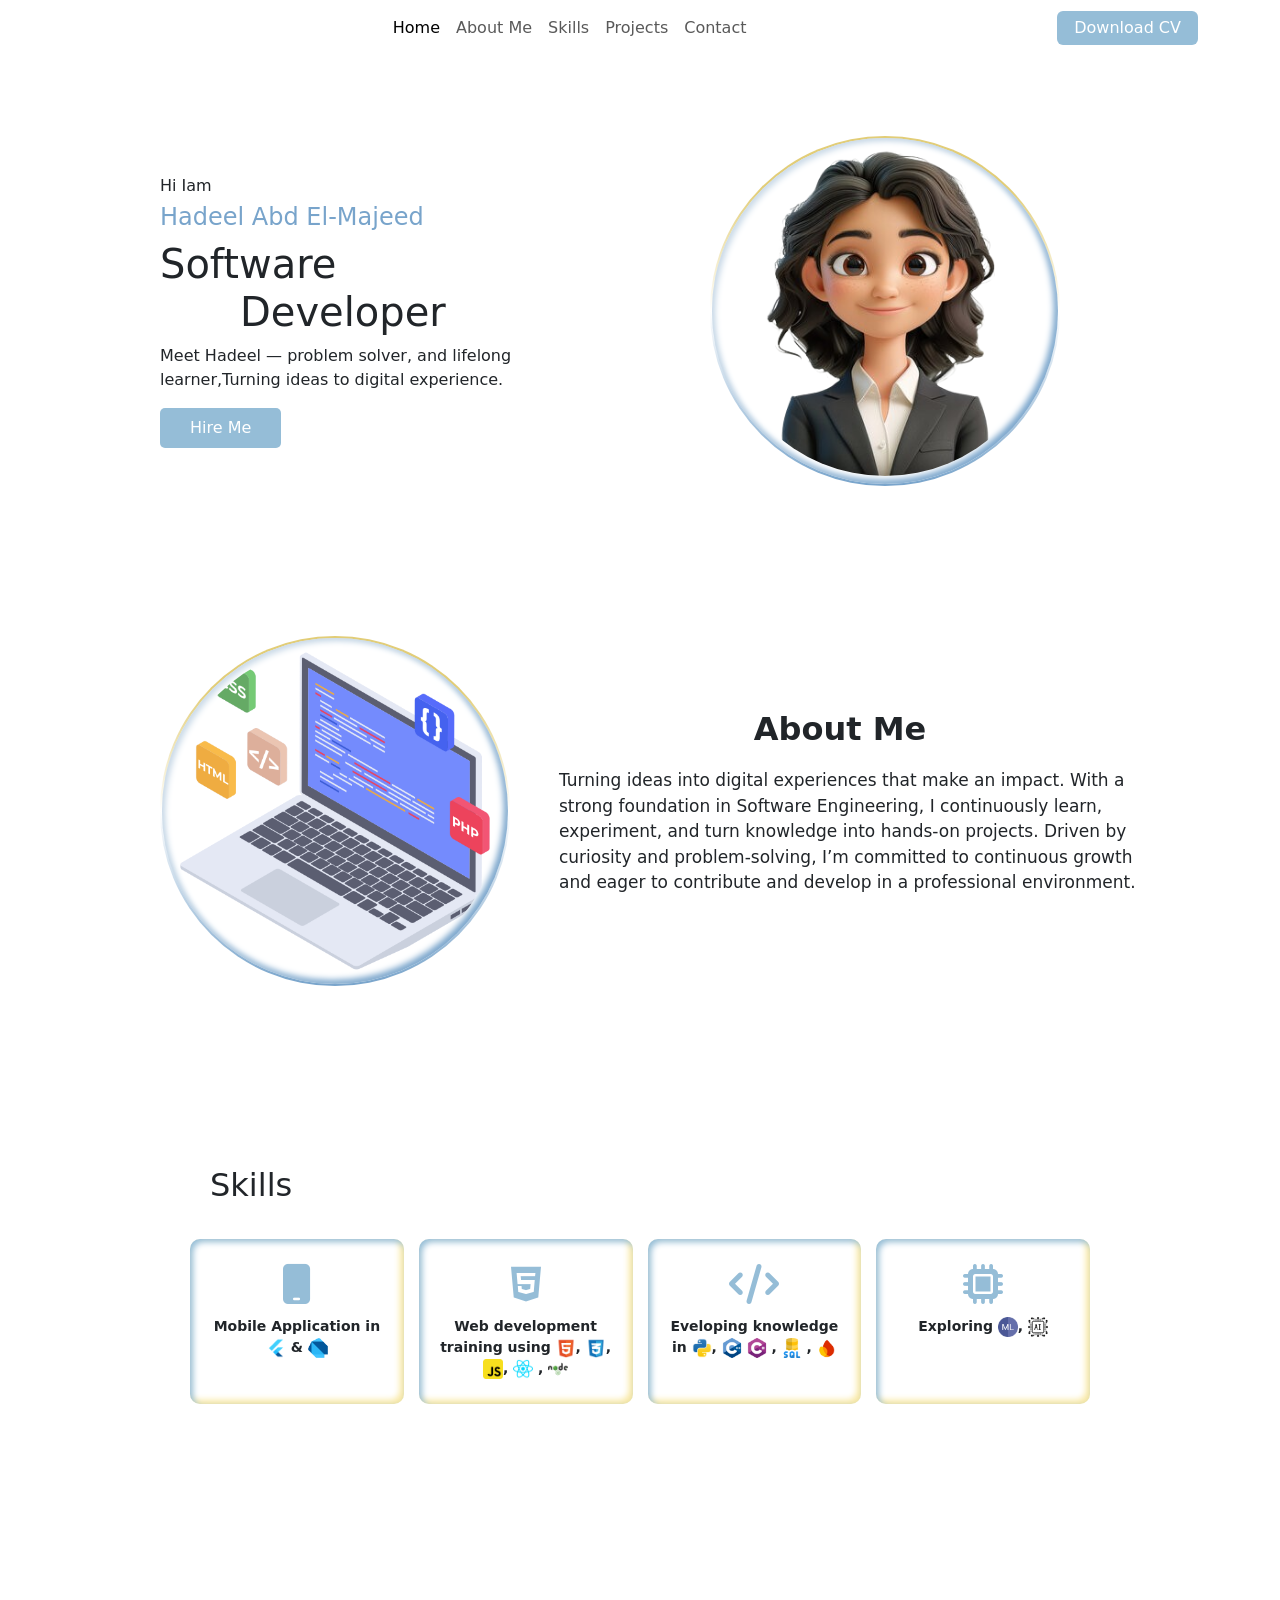
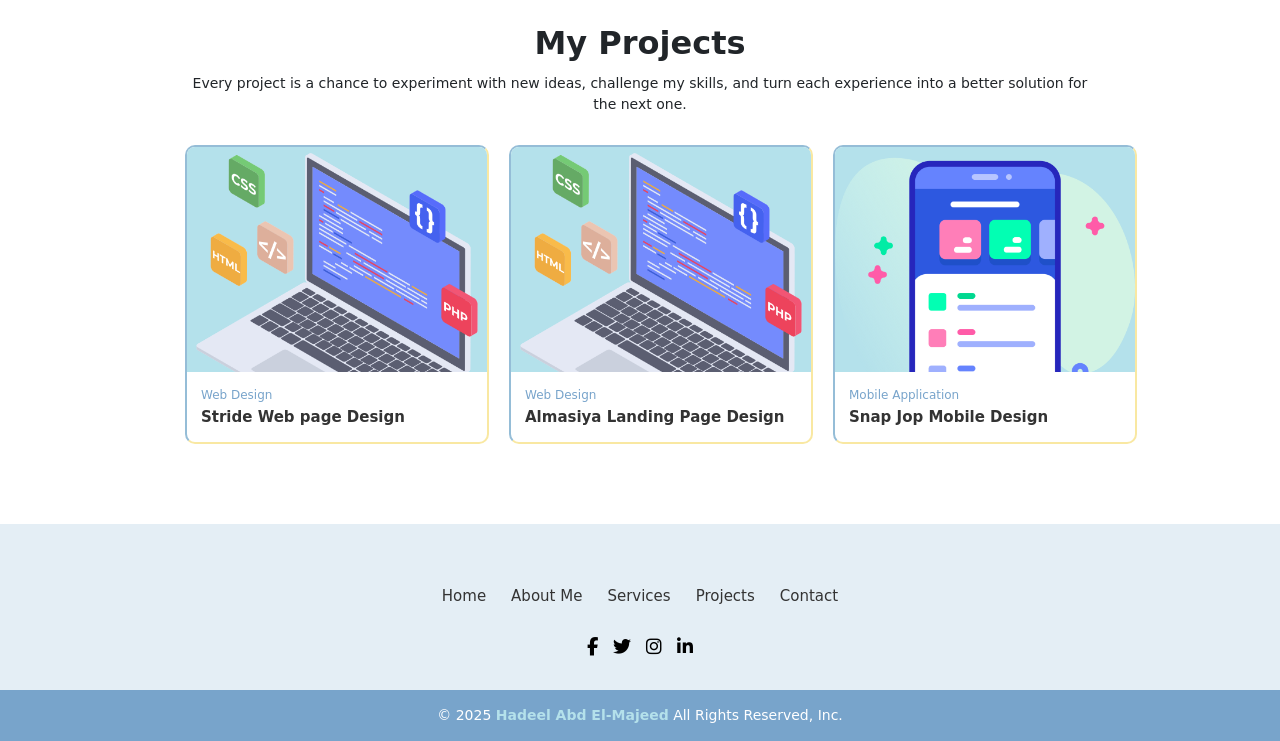
<file: index.html>
<!doctype html>
<html lang="en">
  <head>
    <meta charset="UTF-8" />
    <meta name="viewport" content="width=device-width, initial-scale=1.0" />
    <title>Portfolio</title>
    <link rel="stylesheet" href="./style/style.css" />
    <link
      rel="stylesheet"
      href="https://cdn-uicons.flaticon.com/uicons-regular-rounded/css/uicons-regular-rounded.css"
    />
    <link
      rel="stylesheet"
      href="https://cdnjs.cloudflare.com/ajax/libs/font-awesome/6.5.1/css/all.min.css"
    />
    <link
      href="https://cdn.jsdelivr.net/npm/bootstrap@5.3.2/dist/css/bootstrap.min.css"
      rel="stylesheet"
    />
  </head>

  <body>
    <nav
      class="navbar navbar-expand-lg ms-auto sticky-top bg-body"
      style="margin-bottom: 50px"
    >
      <div class="container">
        <!--         
      
        <a class="navbar-brand fw-bold" href="#">COMPANY</a> -->

        <button
          class="navbar-toggler"
          type="button"
          data-bs-toggle="collapse"
          data-bs-target="#navbarNav"
          aria-controls="navbarNav"
          aria-expanded="false"
          aria-label="Toggle navigation"
        >
          <span class="navbar-toggler-icon"></span>
        </button>

        <div class="collapse navbar-collapse" id="navbarNav">
          <ul class="navbar-nav mx-auto mb-2 mb-lg-0 text-center">
            <li class="nav-item">
              <a class="nav-link active" aria-current="page" href="#">Home</a>
            </li>
            <li class="nav-item">
              <a class="nav-link" href="#aboutMe">About Me</a>
            </li>
            <li class="nav-item">
              <a class="nav-link" href="#skills-containar">Skills</a>
            </li>
            <li class="nav-item">
              <a class="nav-link" href="#project-containar">Projects</a>
            </li>
            <li class="nav-item">
              <a class="nav-link" href="tel:+962 795188085">Contact</a>
            </li>
          </ul>

          <div class="d-flex justify-content-center mt-2 mt-lg-0">
            <a href="#" class="text-decoration-none">
              <a href="./assets/CV/Hadeel CV-1.pdf"
                target="_blank"
                ><button id="downlaodCv" class="btn px-3 py-1 text-white">
                  Download CV
                </button></a
              >
            </a>
          </div>
        </div>
      </div>
    </nav>
    <main class="main-container">
      <div id="top-containar" style="margin-top: 10px">
        <div id="containar-info">
          <div id="info">
            <span> Hi Iam </span>
            <h4 id="name">Hadeel Abd El-Majeed</h4>
            <h1 id="job-title">
              Software<br />
              <span class="indent-title">Developer</span>
            </h1>

            <p id="description-text">
              Meet Hadeel — problem solver, and lifelong learner,Turning ideas
              to digital experience.
            </p>

            <a href="mailto:hadeel.abdelmajeed@gmail.com"><button id="btn-hire">Hire Me</button></a>
          </div>
        </div>
        <div id="container-img">
          <div id="img">
            <img
              src="./assets/images/avatar-removebg-preview.png"
              alt="Profile"
              class="avatar-img"
            />
          </div>
          <!-- <div id="icon">
                <a href=""><i class="fa-brands fa-facebook"></i></a>
          </div> -->
        </div>
      </div>

      <div id="aboutMe">
        <div id="aboutMe-img">
          <img src="./assets/images/web-development.png" alt="Profile" />
        </div>
        <div id="aboutMe-info">
          <h2>About Me</h2>
          <p id="paragraph-aboutMe">
            Turning ideas into digital experiences that make an impact. With a
            strong foundation in Software Engineering, I continuously learn,
            experiment, and turn knowledge into hands-on projects. Driven by
            curiosity and problem-solving, I’m committed to continuous growth
            and eager to contribute and develop in a professional environment.
          </p>
        </div>
      </div>

      <div id="skills-containar">
        <section id="skills-title">
          <h2>Skills</h2>
        </section>

        <div id="section-skills">
          <div class="skills-card">
            <i class="fa-solid fa-mobile"></i>
            <p>
              Mobile Application in
              <img
                class="icon-skills"
                src="./assets/images/flutter-svgrepo-com.png"
                alt="flutter "
                title="Flutter"
              />
              &
              <img
                class="icon-skills"
                src="./assets/images/Dart_logo.png"
                alt="dart "
                title="Dart"
              />
            </p>
          </div>

          <div class="skills-card">
            <i class="fa-brands fa-html5"></i>
            <p>
              Web development training using
              <img
                class="icon-skills"
                src="./assets/images/html-5-svgrepo-com.png"
                alt="html "
                title="HTML"
              />,
              <img
                class="icon-skills"
                src="./assets/images/css-3-svgrepo-com.png"
                alt="CSS "
                title="CSS"
              />,
              <img
                class="icon-skills"
                src="./assets/images/javascript-svgrepo-com.png"
                alt="javascript "
                title="JavaScript"
              />,
              <img
                class="icon-skills"
                src="./assets/images/reactjs-svgrepo-com.png"
                alt="reactjs"
                title="ReactJs"
              />
              ,
              <img
                class="icon-skills"
                src="./assets/images/nodejs-1-logo-svgrepo-com.png"
                alt="nodejs"
                title="NodeJs"
              />
            </p>
          </div>
          <div class="skills-card">
            <i class="fa-solid fa-code"></i>
            <p>
              Eveloping knowledge in
              <img
                class="icon-skills"
                src="./assets/images/python-svgrepo-com.png"
                alt="python-svgrepo-com"
                title="Python"
              />,
              <img
                class="icon-skills"
                src="./assets/images/c-.png"
                alt="c++"
                title="C++"
              />
              <img
                class="icon-skills"
                src="./assets/images/c-sharp.png"
                alt="c#"
                title="C#"
              />
              ,
              <img
                class="icon-skills"
                src="./assets/images/sql-server.png"
                alt="SQL"
                title="SQL"
              />
              ,
              <img
                class="icon-skills"
                src="./assets/images/firebaselogo.png"
                alt="firebase"
                title="Firebase"
              />
            </p>
          </div>
          <div class="skills-card">
            <i class="fa-solid fa-microchip"></i>
            <p>
              Exploring
              <img
                class="icon-skills"
                src="./assets/images/ml.png"
                alt="Machine Learning"
                title="Machine Learning"
              />,
              <img
                class="icon-skills"
                src="./assets/images/AI.png"
                alt="Artificial Intelligence"
                title="Artificial Intelligence"
              />
            </p>
          </div>
        </div>
      </div>

      <div id="project-containar">
        <section id="project-header">
          <h2>My Projects</h2>
          <p id="project-desc">
            Every project is a chance to experiment with new ideas, challenge my
            skills, and turn each experience into a better solution for the next
            one.
          </p>
        </section>

        <div id="projects-section">
          <a href="#" class="project-link">
            <div class="card-project">
              <div class="project-img-wrap">
                <img
                  class="project-img"
                  src="./assets/images/web-development.png"
                  alt="AirCalling Landing Page"
                />
              </div>
              <span class="project-category">Web Design</span>
              <h6 class="project-title">Stride Web page Design</h6>
            </div></a
          >

          <a href="#" class="project-link">
            <div class="card-project">
              <div class="project-img-wrap">
                <img
                  class="project-img"
                  src="./assets/images/web-development.png"
                  alt="Business Landing Page"
                />
              </div>
              <span class="project-category">Web Design</span>
              <h6 class="project-title">Almasiya Landing Page Design</h6>
            </div>
          </a>

          <a href="#" class="project-link">
            <div class="card-project">
              <div class="project-img-wrap">
                <img
                  class="project-img"
                  src="./assets/images/user-interface.png"
                  alt="Ecom Web Page"
                />
              </div>
              <span class="project-category">Mobile Application</span>
              <h6 class="project-title">Snap Jop Mobile Design</h6>
            </div>
          </a>
        </div>
      </div>
    </main>

    <footer class="footer">
      <!-- Top part: white background -->
      <div class="footer-top">
        <!-- Navigation links -->
        <ul class="footer-links">
          <li><a href="#">Home</a></li>
          <li><a href="#">About Me</a></li>
          <li><a href="#">Services</a></li>
          <li><a href="#">Projects</a></li>
          <li><a href="#">Contact</a></li>
        </ul>

        <!-- Social icons -->
        <div class="footer-icons">
          <a href="https://www.facebook.com/share/18kJuqzCCi/?mibextid=wwXIfr"
          target="_blank"
            ><i class="fa-brands fa-facebook-f"></i
          ></a>
          <a href="https://x.com/hadeelabdelmjed?s=11&t=0XwKX7gct5JsSlhyVmlChg"
          target="_blank"
            ><i class="fa-brands fa-twitter"></i
          ></a>
          <a
            href="https://www.instagram.com/hadeel_abdelmajeed?stkn=MWpycjRxaXc5cHhhMA%3D%3D&utm_source=qr"
            target="_blank"
            ><i class="fa-brands fa-instagram"></i
          ></a>
          <a
            href="https://www.linkedin.com/in/hadeel-abd-el-majeed-aa49a2231?utm_source=share_via&utm_content=profile&utm_medium=member_ios"
             target="_blank"
            ><i class="fa-brands fa-linkedin-in"></i
          ></a>
        </div>
      </div>

      <!-- Bottom part: dark gray bar -->
      <div class="footer-bottom">
        <p>
          © 2025 <span class="brand-name">Hadeel Abd El-Majeed</span> All Rights
          Reserved, Inc.
        </p>
      </div>
    </footer>

    <script src="https://cdn.jsdelivr.net/npm/bootstrap@5.3.2/dist/js/bootstrap.bundle.min.js"></script>
  </body>
</html>
</file>
<file: style/style.css>
:root {
  --main-color: #78a4cb;
  --second-color: #95bdd7;
  --third-color: #b4e1eb;
  --accent-color: #f9e8a2;
}


body {
  margin: 0;
  font-family: sans-serif;
}

#downlaodCv {
  background-color: var(--second-color);
}

#downlaodCv:hover {
  background-color: var(--accent-color);
  color: #333;
  box-shadow: rgba(50, 50, 93, 0.25) 0px 50px 100px -20px,
    rgba(0, 0, 0, 0.3) 0px 30px 60px -30px,
    rgba(10, 37, 64, 0.35) 0px -2px 6px 0px inset;

}

.main-container {
  min-width: 400px;
  max-width: 1000px;
  width: 100%;
  margin: 20px auto;
  padding: 20px;
}

/* ===== Top ===== */
#top-containar {
  display: grid;
  grid-template-columns: repeat(2, 1fr);
  gap: 20px;
  align-items: center;
}

#container-info,
#aboutMe-info {
  display: flex;
  flex-direction: column;
}

#name {
  color: var(--main-color, red);
  padding-top: 5px;
}

#job-title span {
  margin-left: 80px;
}

#description-text,
#paragraph-aboutMe {
  max-width: 900px;
}

/* Buttons */
#btn-hire {
  align-self: flex-start;
  border: none;
  padding: 8px 30px;
  border-radius: 5px;
  background-color: var(--second-color);
  color: white;
  cursor: pointer;
  transition: background-color 0.3s ease;
  -webkit-animation: bounce-top 0.9s both;
  animation: bounce-top 0.9s both;
}

@-webkit-keyframes btn-hire {
  0% {
    -webkit-transform: translateY(-45px);
    transform: translateY(-45px);
    -webkit-animation-timing-function: ease-in;
    animation-timing-function: ease-in;
    opacity: 1;
  }

  24% {
    opacity: 1;
  }

  40% {
    -webkit-transform: translateY(-24px);
    transform: translateY(-24px);
    -webkit-animation-timing-function: ease-in;
    animation-timing-function: ease-in;
  }

  65% {
    -webkit-transform: translateY(-12px);
    transform: translateY(-12px);
    -webkit-animation-timing-function: ease-in;
    animation-timing-function: ease-in;
  }

  82% {
    -webkit-transform: translateY(-6px);
    transform: translateY(-6px);
    -webkit-animation-timing-function: ease-in;
    animation-timing-function: ease-in;
  }

  93% {
    -webkit-transform: translateY(-4px);
    transform: translateY(-4px);
    -webkit-animation-timing-function: ease-in;
    animation-timing-function: ease-in;
  }

  25%,
  55%,
  75%,
  87% {
    -webkit-transform: translateY(0px);
    transform: translateY(0px);
    -webkit-animation-timing-function: ease-out;
    animation-timing-function: ease-out;
  }

  100% {
    -webkit-transform: translateY(0px);
    transform: translateY(0px);
    -webkit-animation-timing-function: ease-out;
    animation-timing-function: ease-out;
    opacity: 1;
  }
}

@keyframes bounce-top {
  0% {
    -webkit-transform: translateY(-45px);
    transform: translateY(-45px);
    -webkit-animation-timing-function: ease-in;
    animation-timing-function: ease-in;
    opacity: 1;
  }

  24% {
    opacity: 1;
  }

  40% {
    -webkit-transform: translateY(-24px);
    transform: translateY(-24px);
    -webkit-animation-timing-function: ease-in;
    animation-timing-function: ease-in;
  }

  65% {
    -webkit-transform: translateY(-12px);
    transform: translateY(-12px);
    -webkit-animation-timing-function: ease-in;
    animation-timing-function: ease-in;
  }

  82% {
    -webkit-transform: translateY(-6px);
    transform: translateY(-6px);
    -webkit-animation-timing-function: ease-in;
    animation-timing-function: ease-in;
  }

  93% {
    -webkit-transform: translateY(-4px);
    transform: translateY(-4px);
    -webkit-animation-timing-function: ease-in;
    animation-timing-function: ease-in;
  }

  25%,
  55%,
  75%,
  87% {
    -webkit-transform: translateY(0px);
    transform: translateY(0px);
    -webkit-animation-timing-function: ease-out;
    animation-timing-function: ease-out;
  }

  100% {
    -webkit-transform: translateY(0px);
    transform: translateY(0px);
    -webkit-animation-timing-function: ease-out;
    animation-timing-function: ease-out;
    opacity: 1;
  }
}


#btn-hire:hover {
  background-color: var(--accent-color);
  color: #333;
}

/* Image Containers */
#container-img,
#aboutMe-img {
  width: 350px;
  height: 350px;
  margin: 0 auto;
  border: 2px solid transparent;
  border-radius: 50%;
  background:
    linear-gradient(#ffffff, #ffffff) padding-box,
    linear-gradient(to bottom, #e2cd77 15%, #ffffff 50%, #78a4cb 100%) border-box;
  box-shadow:
    rgb(204, 219, 232) 3px 3px 6px 0px inset,
    #78a4cb -3px -3px 6px 1px inset;
  padding: 8px;
  display: flex;
  align-items: center;
  justify-content: center;
}


#container-img img,
#aboutMe-img img {
  width: 100%;
  height: 100%;
  border-radius: 50%;
  object-fit: cover;
}

/* ===== About Me ===== */
#aboutMe {
  display: grid;
  grid-template-columns: repeat(2, 1fr);
  gap: 20px;
  margin: 150px 0;
  align-items: center;
}


#aboutMe-info {
  margin: 20px 10px;
  width: 600px;
}

#aboutMe-info h2 {
  text-align: center;
  margin-bottom: 20px;
  font-weight: bold;
}

#paragraph-aboutMe {
  padding-left: 19px;
  font-size: 17px;
}

/* ===== Skills ===== */
#skills-containar {
  padding: 100px 0;
  width: 100%;
  padding: 30px;
  /* border-radius: 12px; */
  /* border: 1px solid var(--third-color); */

}

#skills-title {
  font-size: 45px;
  margin-left: 20px;
  margin-bottom: 35px;
}

#section-skills, #projects-section {
  display: grid;
  grid-template-columns: repeat(4, 1fr);
  gap: 15px;

}

.skills-card {
  min-width: 0;
  display: flex;
  flex-direction: column;
  align-items: center;
  text-align: center;
  padding: 25px 15px;
  border-radius: 10px;
  box-shadow:
    #95bdd7 3px 3px 6px 0px inset,
    #f9e8a2 -3px -3px 6px 1px inset;
  transition: background-color 0.3s ease;
}

.skills-card:hover {
  background-color: var(--accent-color);
  transform: translateY(-12px) scale(1.02);
  box-shadow: rgba(141, 171, 205, 0.3) 0px 0px 0px 3px;

}

.skills-card i {
  font-size: 40px;
  color: var(--second-color);
  margin-bottom: 12px;
}

.skills-card p {
  font-size: 14px;
  font-weight: bold;
  margin: 0;
}

.icon-skills {
  width: 20px;
  height: 20px;
}


/* ===== Projects ===== */


#project-containar {
  margin-top: 150px;
  width: 100%;
  padding: 40px 25px;
  border-radius: 12px;
  /* background-color: var(--second-color); */
  text-align: center;
}

#project-header h2 {
  /* color: white; */
  font-weight: bold;
  margin-bottom: 10px;
}

#project-desc {
  /* color: #eef5fa; */
  max-width: 900px;

  margin: 0 auto 30px;
  font-size: 14px;
}

#projects-section {
  display: grid;
  grid-template-columns: repeat(3, 1fr);
  gap: 20px;
  text-align: left;
}

.card-project {
  display: flex;
  flex-direction: column;
  align-items: flex-start;
  /* background-color: var(--second-color); */
  border-radius: 10px;
  border: 2px solid var(--second-color);
  border-bottom-color: var(--accent-color);
  border-right-color: var(--accent-color);
  /* height: 300px; */
  overflow: hidden;
  transition: transform 0.3s ease, box-shadow 0.3s ease;
}

.card-project:hover {
  transform: translateY(-8px);
  box-shadow: rgba(0, 0, 0, 0.2) 0px 10px 20px;
  box-shadow: rgba(50, 50, 93, 0.25) 0px 50px 100px -20px,
    rgba(0, 0, 0, 0.3) 0px 30px 60px -30px,
    rgba(10, 37, 64, 0.35) 0px -2px 6px 0px inset;
}

.project-img-wrap {
  width: 200;
  aspect-ratio: 4 / 3;
  background-color: var(--third-color);
  overflow: hidden;
}

.project-img {
  width: 300px;
  height: 300px;
  object-fit: cover;
}

.project-category {
  font-size: 12px;
  color: var(--main-color);
  padding: 14px 14px 0;
}

.project-title {
  font-size: 15px;
  font-weight: bold;
  padding: 4px 14px 16px;
  margin: 0;
  color: #333;
}

.project-link {
  text-decoration: none;
}




/* ===== Footer ===== */

.footer-top {
  background-color: #95bdd741;
  padding: 60px 20px 30px;
  text-align: center;
}

/* Nav links */
.footer-links {
  list-style: none;
  display: flex;
  justify-content: center;
  gap: 25px;
  margin: 0 0 25px 0;
  padding: 0;
}

.footer-links li a {
  text-decoration: none;
  color: #333;
  font-size: 15px;
}

.footer-links li a:hover {
  color: var(--main-color);
}

/* Social icons */
.footer-icons {
  display: flex;
  justify-content: center;
  gap: 15px;
}

.footer-icons a {
  color: black;
  font-size: 18px;
  text-decoration: none;
}

.footer-icons a:hover {
  color: var(--main-color);
}

/* Bottom gray bar */
.footer-bottom {
  background-color: var(--main-color);
  padding: 15px;
  text-align: center;
}

.footer-bottom p {
  margin: 0;
  color: white;
  font-size: 14px;
}

.brand-name {
  color: var(--third-color);
  font-weight: bold;
}

/* ===== Mobile ===== */
@media (max-width: 600px) {

  #top-containar,
  #aboutMe {
    grid-template-columns: 1fr;
    margin: 5px 0;
  }

  #aboutMe-info {
  margin: 0 10px;
  width: 300px;
}


  #job-title span {
    margin-left: 40px;
  }

  #section-skills {
    grid-template-columns: 1fr;
  }
}


@media (max-width: 1200px) {
  #project-containar {
    max-width: 900px;
    margin-left: auto;
    margin-right: auto;
  }
}


@media (max-width: 992px) {
  #project-containar {
    margin-top: 80px;
    padding: 30px 15px;
  }

  #projects-section {
    grid-template-columns: repeat(2, 1fr);
    gap: 16px;
  }
}


@media (max-width: 768px) {
  #project-header h2 {
    font-size: 26px;
  }

  #project-desc {
    font-size: 13px;
    padding: 0 10px;
  }
}


@media (max-width: 480px) {
  #project-containar {
    margin-top: 60px;
    padding: 25px 10px;
  }

  #projects-section {
    grid-template-columns: 1fr;
    gap: 20px;
  }

  .project-title {
    font-size: 14px;
  }

  .project-category {
    font-size: 11px;
  }
}
</file>
